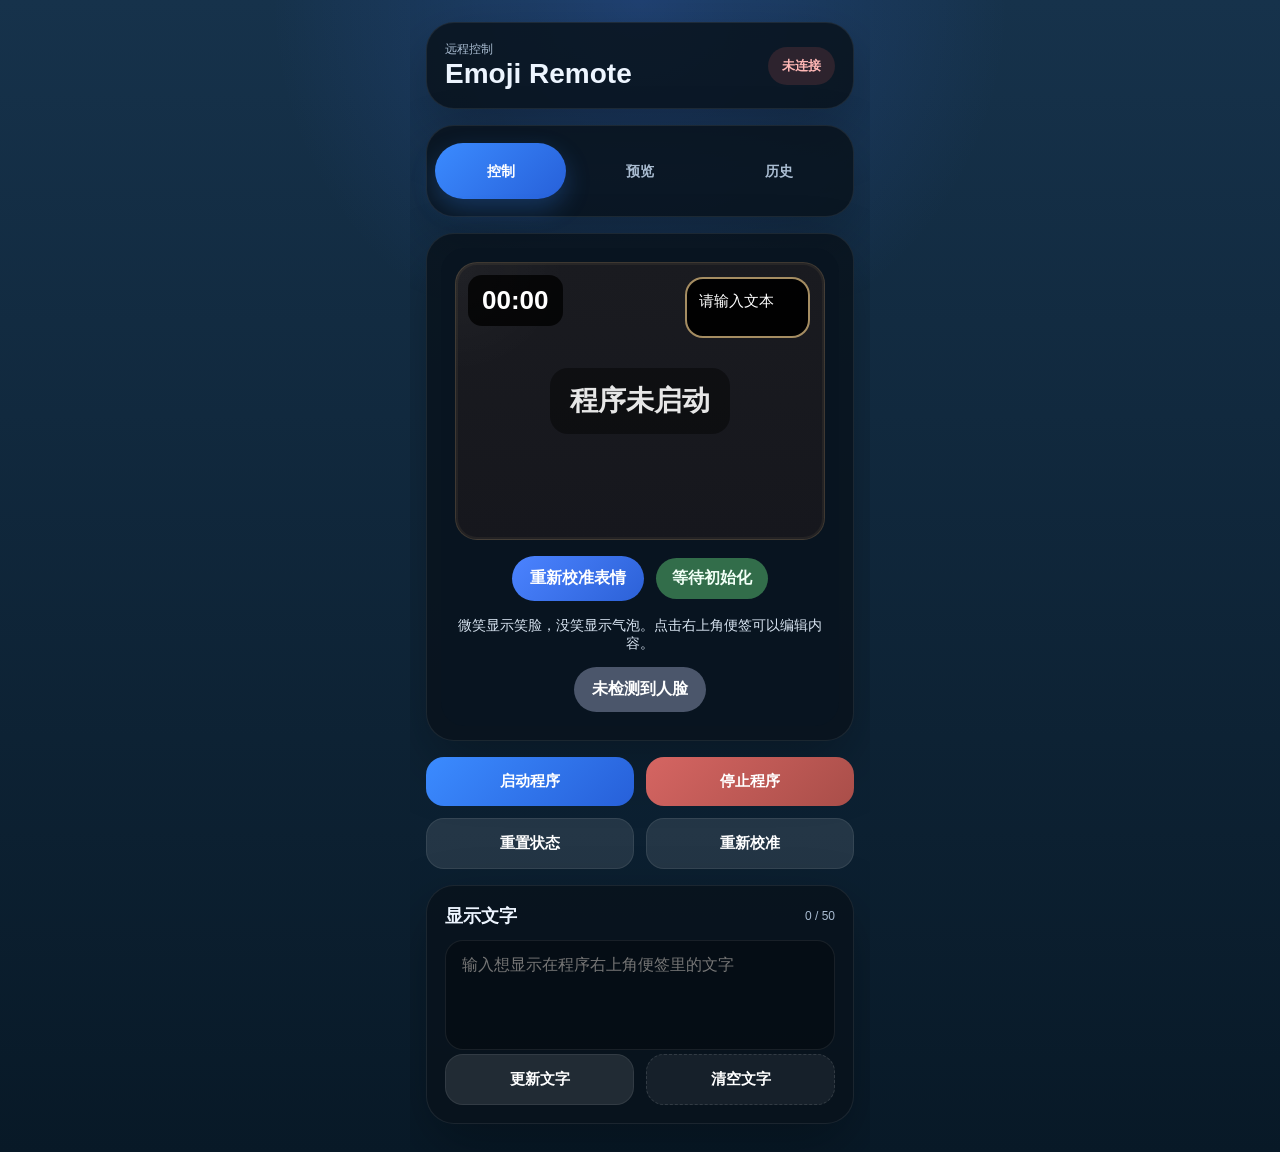
<file: index.html>
<!DOCTYPE html>
<html lang="zh-CN">
  <head>
    <meta charset="UTF-8" />
    <meta name="viewport" content="width=device-width, initial-scale=1.0" />
    <meta http-equiv="refresh" content="0; url=./mobile-remote-v1.html" />
    <title>Emoji Remote</title>
    <script>
      window.location.replace("./mobile-remote-v1.html");
    </script>
    <style>
      body {
        margin: 0;
        min-height: 100vh;
        display: grid;
        place-items: center;
        background: linear-gradient(180deg, #16324b 0%, #081927 100%);
        color: #edf5ff;
        font-family: "Segoe UI", "Microsoft YaHei", sans-serif;
      }

      .message {
        padding: 20px 24px;
        border-radius: 18px;
        background: rgba(9, 18, 28, 0.78);
        border: 1px solid rgba(255, 255, 255, 0.08);
      }
    </style>
  </head>
  <body>
    <div class="message">正在进入 Emoji Remote...</div>
  </body>
</html>
</file>
<file: mobile-remote-v1.css>
:root {
  --bg-top: #16324b;
  --bg-bottom: #081927;
  --panel: rgba(9, 18, 28, 0.84);
  --panel-line: rgba(255, 255, 255, 0.08);
  --text: #edf5ff;
  --muted: #aabdd2;
  --blue: #3e79f4;
  --green: #3b7f53;
  --red: #a54a49;
  --gold: #bca170;
  --shadow: 0 24px 60px rgba(0, 0, 0, 0.28);
}

* {
  box-sizing: border-box;
}

html,
body {
  margin: 0;
  min-height: 100%;
  overflow-x: hidden;
}

body {
  font-family: "Segoe UI", "Microsoft YaHei", sans-serif;
  color: var(--text);
  background:
    radial-gradient(circle at top, rgba(68, 122, 255, 0.22), transparent 28%),
    linear-gradient(180deg, var(--bg-top) 0%, var(--bg-bottom) 100%);
}

.phone-shell {
  width: min(100%, 460px);
  max-width: 460px;
  min-height: 100vh;
  margin: 0 auto;
  padding: calc(22px + env(safe-area-inset-top)) 16px calc(28px + env(safe-area-inset-bottom));
  display: grid;
  gap: 16px;
  overflow-x: clip;
  align-content: start;
  align-items: start;
}

.topbar,
.tabbar,
.preview-card,
.panel {
  background: var(--panel);
  border: 1px solid var(--panel-line);
  border-radius: 28px;
  box-shadow: var(--shadow);
}

.topbar,
.panel {
  padding: 18px;
}

.topbar,
.panel-header,
.panel-actions,
.preview-controls {
  display: flex;
  align-items: center;
  justify-content: space-between;
  gap: 12px;
}

.topbar > div,
.panel-header > *,
.preview-controls > * {
  min-width: 0;
}

.eyebrow,
.hint,
.info-label {
  margin: 0;
  font-size: 12px;
  color: var(--muted);
}

h1,
h2 {
  margin: 0;
}

h1 {
  font-size: 28px;
}

h2 {
  font-size: 18px;
}

.connection-pill,
.preview-badge,
.preview-status,
.feedback-banner,
.summary-pill,
.tab-button {
  border-radius: 999px;
}

.connection-pill {
  padding: 10px 14px;
  background: rgba(165, 74, 73, 0.22);
  color: #ffb7b5;
  font-size: 13px;
  font-weight: 700;
}

.tabbar {
  padding: 8px;
  display: flex;
  align-items: center;
  gap: 8px;
  width: 100%;
  min-height: 92px;
}

.tab-button {
  border: 0;
  flex: 1 1 0;
  width: auto;
  min-width: 0;
  min-height: 56px;
  max-height: 56px;
  padding: 0 10px;
  background: transparent;
  color: var(--muted);
  font-size: 14px;
  font-weight: 700;
  cursor: pointer;
  display: flex;
  align-items: center;
  justify-content: center;
  line-height: 1;
  align-self: center;
}

.tab-button.is-active {
  background: linear-gradient(135deg, #3b8bff 0%, #2760d9 100%);
  color: #fff;
  box-shadow: 0 10px 24px rgba(59, 139, 255, 0.26);
}

.tab-page {
  display: none;
  gap: 16px;
  width: 100%;
  min-width: 0;
  align-content: start;
  align-items: start;
}

.tab-page.is-active {
  display: grid;
}

.preview-card {
  padding: 14px;
  width: 100%;
  min-width: 0;
  align-self: start;
}

.desktop-preview {
  border-radius: 24px;
  padding: 14px;
  background: #081420;
  width: 100%;
  min-width: 0;
}

.preview-canvas {
  position: relative;
  aspect-ratio: 4 / 3;
  border-radius: 22px;
  overflow: hidden;
  background:
    radial-gradient(circle at top left, rgba(255, 255, 255, 0.03), transparent 24%),
    linear-gradient(180deg, #1a1b20 0%, #16171d 100%);
  border: 1px solid rgba(188, 161, 112, 0.24);
  box-shadow: inset 0 0 0 2px rgba(188, 161, 112, 0.08);
}

.preview-canvas-large {
  min-height: 320px;
}

.preview-timer {
  position: absolute;
  top: 12px;
  left: 12px;
  padding: 10px 14px;
  border-radius: 14px;
  background: rgba(0, 0, 0, 0.78);
  color: #fff;
  font-size: 26px;
  font-weight: 700;
}

.preview-note-box {
  position: absolute;
  top: 14px;
  right: 14px;
  width: 34%;
  height: 22%;
  padding: 12px;
  border-radius: 18px;
  border: 2px solid rgba(188, 161, 112, 0.88);
  background: rgba(0, 0, 0, 0.94);
  overflow: hidden;
}

.preview-note-text {
  width: 100%;
  color: #fff;
  line-height: 1.32;
  white-space: pre-wrap;
  word-break: break-word;
  overflow-wrap: anywhere;
}

.preview-note-text.size-large {
  font-size: 15px;
}

.preview-note-text.size-medium {
  font-size: 13px;
}

.preview-note-text.size-small {
  font-size: 11px;
}

.preview-note-text.size-xsmall {
  font-size: 9px;
}

.preview-face-area {
  position: absolute;
  inset: 0;
  display: grid;
  place-items: center;
}

.preview-idle,
.preview-emoji {
  font-size: 28px;
  font-weight: 700;
}

.preview-idle {
  padding: 14px 20px;
  border-radius: 18px;
  background: rgba(0, 0, 0, 0.42);
  color: rgba(255, 255, 255, 0.9);
}

.preview-emoji {
  font-size: 88px;
}

.hidden {
  display: none;
}

.preview-controls {
  justify-content: center;
  margin-top: 16px;
}

.preview-button {
  padding: 12px 18px;
  border-radius: 999px;
  background: linear-gradient(135deg, #4b83ff 0%, #2c61d7 100%);
  color: #fff;
  font-weight: 700;
}

.preview-badge {
  padding: 10px 16px;
  background: rgba(59, 127, 83, 0.84);
  color: #f1fff6;
  font-weight: 700;
}

.preview-legend {
  margin-top: 16px;
  text-align: center;
  color: #d9e5f2;
  font-size: 14px;
}

.preview-status {
  width: fit-content;
  margin: 14px auto 0;
  padding: 12px 18px;
  background: #4b566b;
  color: #fff;
  font-weight: 700;
}

.preview-footer {
  margin-top: 16px;
  text-align: center;
  color: #98aec4;
  font-size: 12px;
}

.control-grid {
  display: grid;
  grid-template-columns: repeat(2, minmax(0, 1fr));
  gap: 12px;
}

button {
  width: 100%;
  border: 0;
  border-radius: 18px;
  padding: 15px 14px;
  color: #fff;
  font-size: 15px;
  font-weight: 700;
  cursor: pointer;
}

.primary {
  background: linear-gradient(135deg, #3b8bff 0%, #2760d9 100%);
}

.danger {
  background: linear-gradient(135deg, #d56562 0%, #a94e49 100%);
}

.secondary {
  background: rgba(255, 255, 255, 0.1);
  border: 1px solid rgba(255, 255, 255, 0.08);
}

.ghost {
  background: rgba(255, 255, 255, 0.06);
  border: 1px dashed rgba(255, 255, 255, 0.12);
}

textarea {
  width: 100%;
  min-height: 110px;
  resize: none;
  margin-top: 12px;
  border-radius: 18px;
  border: 1px solid rgba(255, 255, 255, 0.08);
  background: rgba(0, 0, 0, 0.28);
  color: #fff;
  padding: 14px 16px;
  font: inherit;
}

.feedback-banner {
  margin-top: 12px;
  padding: 14px 16px;
  background: rgba(62, 121, 244, 0.16);
  color: #dfeaff;
  font-weight: 700;
  width: 100%;
  min-width: 0;
}

.panel {
  width: 100%;
  min-width: 0;
  align-self: start;
}

.log-list {
  list-style: none;
  margin: 14px 0 0;
  padding: 0;
  display: grid;
  gap: 10px;
}

.log-list li,
.summary-pill,
.info-row {
  padding: 12px 14px;
  background: rgba(255, 255, 255, 0.05);
  border-radius: 16px;
  border: 1px solid rgba(255, 255, 255, 0.06);
  color: #d9e5f2;
}

.log-time {
  display: block;
  margin-bottom: 4px;
  font-size: 12px;
  color: var(--muted);
}

.history-summary,
.info-list {
  display: grid;
  gap: 12px;
  margin-top: 14px;
  width: 100%;
  min-width: 0;
}

.info-row {
  display: flex;
  align-items: center;
  justify-content: space-between;
  min-width: 0;
}

.tab-button,
.connection-pill,
.summary-pill,
.info-row,
.info-row strong,
.info-row span,
.log-list li {
  min-width: 0;
}

.summary-pill,
.info-row,
.log-list li {
  width: 100%;
  overflow-wrap: anywhere;
  word-break: break-word;
}

.preview-card-detail {
  padding: 10px;
}

.preview-canvas-detail {
  min-height: 0;
  max-height: min(50vh, 340px);
}

.panel-compact {
  padding: 14px;
}

.tab-page-preview {
  gap: 12px;
}

.tab-page[data-page="history"] {
  align-content: start;
  align-items: start;
}

.tab-page[data-page="history"] .panel {
  margin-top: 0;
}

.tab-page-preview .desktop-preview {
  padding: 10px;
}

.tab-page-preview .preview-controls {
  margin-top: 12px;
  gap: 8px;
}

.tab-page-preview .preview-button,
.tab-page-preview .preview-badge {
  padding: 9px 12px;
  font-size: 12px;
}

.tab-page-preview .preview-legend {
  margin-top: 12px;
  font-size: 12px;
  line-height: 1.5;
}

.tab-page-preview .preview-status {
  margin-top: 10px;
  padding: 10px 14px;
  font-size: 13px;
}

.tab-page-preview .preview-footer {
  margin-top: 12px;
  font-size: 11px;
}

.tab-page-preview .info-list {
  margin-top: 8px;
  gap: 8px;
}

.tab-page-preview .info-row {
  padding: 10px 12px;
}

.tab-page-preview .preview-timer {
  top: 10px;
  left: 10px;
  padding: 8px 12px;
  font-size: 19px;
}

.tab-page-preview .preview-note-box {
  top: 10px;
  right: 10px;
  width: 36%;
  height: 20%;
  padding: 10px;
  border-radius: 14px;
}

.tab-page-preview .preview-idle {
  padding: 12px 16px;
  font-size: 20px;
}

@media (max-width: 420px) {
  .tabbar {
    min-height: 84px;
  }

  .tab-button {
    min-height: 52px;
    max-height: 52px;
    font-size: 13px;
    flex: 1 1 0;
  }

  .tab-page-preview .preview-card-detail {
    padding: 8px;
  }

  .tab-page-preview .preview-timer {
    font-size: 17px;
  }

  .tab-page-preview .preview-note-box {
    width: 39%;
    height: 19%;
  }

  .tab-page-preview .preview-idle {
    padding: 10px 14px;
    font-size: 17px;
  }

  .tab-page-preview .preview-button,
  .tab-page-preview .preview-badge {
    font-size: 11px;
    padding: 8px 10px;
  }
}
</file>
